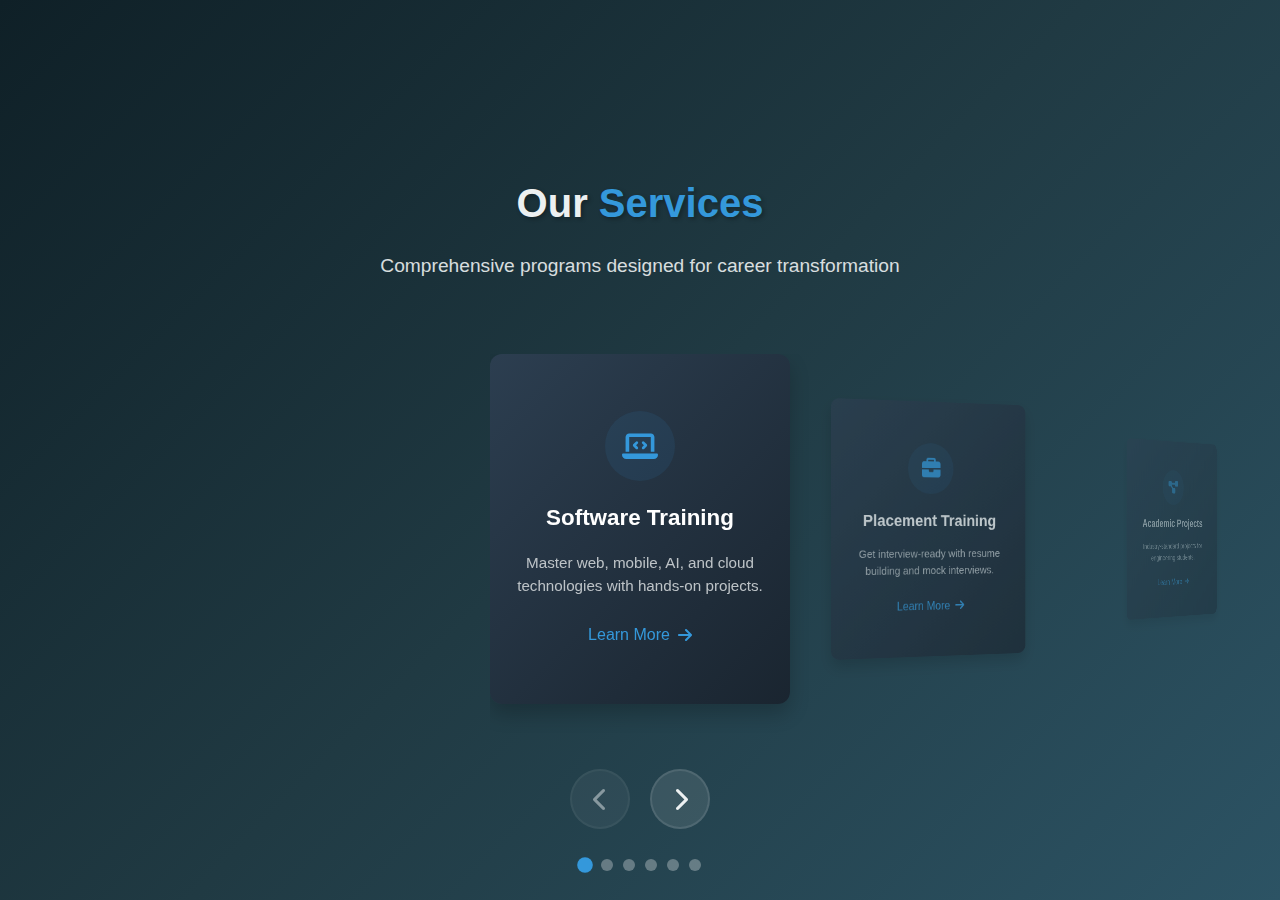
<file: trial.html>
<!DOCTYPE html>
<html lang="en">

<head>
    <meta charset="UTF-8">
    <meta name="viewport" content="width=device-width, initial-scale=1.0">
    <title>Fixed 3D Services Carousel</title>
    <link rel="stylesheet" href="https://cdnjs.cloudflare.com/ajax/libs/font-awesome/6.4.0/css/all.min.css">
    <style>
        * {
            margin: 0;
            padding: 0;
            box-sizing: border-box;
        }

        .service-section {
            font-family: 'Segoe UI', Tahoma, Geneva, Verdana, sans-serif;
            background: linear-gradient(135deg, #0f2027, #203a43, #2c5364);
            color: #ecf0f1;
            line-height: 1.6;
            min-height: 100vh;
            display: flex;
            justify-content: center;
            align-items: center;
            padding: 20px;
            overflow-x: hidden;
        }

        .services-container {
            max-width: 1200px;
            width: 100%;
            padding: 20px;
        }

        .services-heading {
            text-align: center;
            font-size: 2.5rem;
            margin-bottom: 1rem;
            text-shadow: 2px 2px 4px rgba(0, 0, 0, 0.3);
        }

        .services-heading span {
            color: #3498db;
        }

        .services-subheading {
            text-align: center;
            font-size: 1.2rem;
            margin-bottom: 3rem;
            opacity: 0.9;
            max-width: 600px;
            margin-left: auto;
            margin-right: auto;
        }

        .carousel-wrapper {
            position: relative;
            width: 100%;
            max-width: 1000px;
            margin: 0 auto;
            perspective: 1000px;
            height: 400px;
        }

        .carousel-inner {
            position: relative;
            width: 100%;
            height: 100%;
            transform-style: preserve-3d;
            transition: transform 0.5s ease;
        }

        .carousel-card {
            position: absolute;
            width: 300px;
            height: 350px;
            left: 50%;
            top: 50%;
            margin-left: -150px;
            margin-top: -175px;
            background: linear-gradient(135deg, #2c3e50, #1a2530);
            border-radius: 12px;
            display: flex;
            flex-direction: column;
            align-items: center;
            justify-content: center;
            padding: 25px;
            text-align: center;
            box-shadow: 0 10px 20px rgba(0, 0, 0, 0.2);
            transition: transform 0.5s ease, opacity 0.5s ease;
            backface-visibility: hidden;
        }

        .card-icon {
            width: 70px;
            height: 70px;
            margin: 0 auto 1.2rem;
            background-color: rgba(52, 152, 219, 0.1);
            border-radius: 50%;
            display: flex;
            align-items: center;
            justify-content: center;
            font-size: 1.8rem;
            color: #3498db;
            transition: all 0.3s ease;
        }

        .carousel-card:hover .card-icon {
            background-color: #3498db;
            color: #ffffff;
            transform: scale(1.1);
        }

        .card-title {
            font-size: 1.4rem;
            margin-bottom: 1rem;
            color: #ffffff;
        }

        .card-desc {
            color: #bdc3c7;
            margin-bottom: 1.5rem;
            font-size: 0.95rem;
            line-height: 1.5;
        }

        .card-link {
            display: inline-flex;
            align-items: center;
            color: #3498db;
            font-weight: 500;
            text-decoration: none;
            transition: all 0.3s ease;
        }

        .card-link i {
            margin-left: 0.5rem;
            transition: transform 0.3s ease;
        }

        .card-link:hover {
            color: #e74c3c;
        }

        .card-link:hover i {
            transform: translateX(3px);
        }

        .carousel-controls {
            display: flex;
            justify-content: center;
            gap: 20px;
            margin-top: 40px;
        }

        .ctrl-btnS {
            background: rgba(255, 255, 255, 0.1);
            color: #ecf0f1;
            width: 60px;
            height: 60px;
            border-radius: 50%;
            display: flex;
            align-items: center;
            justify-content: center;
            cursor: pointer;
            border: 2px solid rgba(255, 255, 255, 0.1);
            transition: all 0.3s ease;
            font-size: 1.5rem;
        }

        .ctrl-btnS:hover:not(:disabled) {
            background: #3498db;
            transform: scale(1.1);
        }

        .ctrl-btnS:disabled {
            opacity: 0.5;
            cursor: not-allowed;
        }

        .carousel-indicators {
            display: flex;
            gap: 10px;
            margin-top: 30px;
            justify-content: center;
        }

        .indicator-dot {
            width: 12px;
            height: 12px;
            border-radius: 50%;
            background: rgba(255, 255, 255, 0.3);
            cursor: pointer;
            transition: all 0.3s ease;
        }

        .indicator-dot.active {
            background: #3498db;
            transform: scale(1.3);
        }

        @media (max-width: 900px) {
            .carousel-wrapper {
                height: 380px;
            }

            .carousel-card {
                width: 280px;
                height: 330px;
                margin-left: -140px;
                margin-top: -165px;
                padding: 20px;
            }

            .card-icon {
                width: 60px;
                height: 60px;
                font-size: 1.5rem;
            }

            .card-title {
                font-size: 1.3rem;
            }

            .services-heading {
                font-size: 2.2rem;
            }
        }

        @media (max-width: 600px) {
            .carousel-wrapper {
                height: 350px;
            }

            .carousel-card {
                width: 250px;
                height: 300px;
                margin-left: -125px;
                margin-top: -150px;
                padding: 20px;
            }

            .card-icon {
                width: 55px;
                height: 55px;
                font-size: 1.4rem;
            }

            .card-title {
                font-size: 1.2rem;
            }

            .card-desc {
                font-size: 0.9rem;
            }

            .ctrl-btnS {
                width: 50px;
                height: 50px;
                font-size: 1.3rem;
            }

            .services-heading {
                font-size: 2rem;
            }

            .services-subheading {
                font-size: 1rem;
                margin-bottom: 2.5rem;
            }
        }
    </style>
</head>

<body>

    <section class="service-section">
        <div class="services-container">
            <h2 class="services-heading">Our <span>Services</span></h2>
            <p class="services-subheading">Comprehensive programs designed for career transformation</p>

            <div class="carousel-wrapper">
                <div class="carousel-inner" id="carouselInner">
                    <!-- Service cards will be generated by JavaScript -->
                </div>

                <div class="carousel-controls">
                    <button class="ctrl-btnS prev-btnS" id="prevBtnS" aria-label="Previous services" disabled>
                        <i class="fas fa-chevron-left"></i>
                    </button>
                    <button class="ctrl-btnS next-btnS" id="nextBtnS" aria-label="Next services">
                        <i class="fas fa-chevron-right"></i>
                    </button>
                </div>

                <div class="carousel-indicators" id="carouselIndicatorsS">
                    <!-- Indicators will be generated by JavaScript -->
                </div>
            </div>
        </div>
    </section>


    <script>
        document.addEventListener('DOMContentLoaded', function () {
            const carouselInner = document.getElementById('carouselInner');
            const prevBtn = document.getElementById('prevBtnS');
            const nextBtn = document.getElementById('nextBtnS');
            const carouselIndicators = document.getElementById('carouselIndicatorsS');

            const servicesData = [
                {
                    icon: 'fas fa-laptop-code',
                    title: 'Software Training',
                    description: 'Master web, mobile, AI, and cloud technologies with hands-on projects.',
                    link: '#courses'
                },
                {
                    icon: 'fas fa-briefcase',
                    title: 'Placement Training',
                    description: 'Get interview-ready with resume building and mock interviews.',
                    link: '#internships'
                },
                {
                    icon: 'fas fa-project-diagram',
                    title: 'Academic Projects',
                    description: 'Industry-standard projects for engineering students.',
                    link: '#projects'
                },
                {
                    icon: 'fas fa-film',
                    title: 'Media & Animation',
                    description: 'Professional training in graphic design and animation software.',
                    link: '#media'
                },
                {
                    icon: 'fas fa-chart-line',
                    title: 'Digital Marketing',
                    description: 'Master SEO, social media marketing, and content strategy.',
                    link: '#marketing'
                },
                {
                    icon: 'fas fa-user-tie',
                    title: 'Internship Program',
                    description: '6-month guaranteed internship with stipend.',
                    link: '#internships'
                }
            ];

            let currentPosition = 0;

            // Generate service cards
            function generateServiceCards() {
                carouselInner.innerHTML = '';
                carouselIndicators.innerHTML = '';

                servicesData.forEach((service, index) => {
                    // Create service card
                    const serviceCard = document.createElement('div');
                    serviceCard.className = 'carousel-card';
                    serviceCard.innerHTML = `
                        <div class="card-icon">
                            <i class="${service.icon}"></i>
                        </div>
                        <h3 class="card-title">${service.title}</h3>
                        <p class="card-desc">${service.description}</p>
                        <a href="${service.link}" class="card-link">Learn More <i class="fas fa-arrow-right"></i></a>
                    `;

                    // Append service card to carousel
                    carouselInner.appendChild(serviceCard);

                    // Create indicator
                    const indicator = document.createElement('div');
                    indicator.className = 'indicator-dot';
                    if (index === 0) indicator.classList.add('active');
                    indicator.addEventListener('click', () => navigateToIndex(index));
                    carouselIndicators.appendChild(indicator);
                });

                updateCarousel();
            }

            // Update carousel based on current position
            function updateCarousel() {
                const cards = document.querySelectorAll('.carousel-card');
                const indicators = document.querySelectorAll('.indicator-dot');

                cards.forEach((card, index) => {
                    const positionDiff = index - currentPosition;
                    const absPosition = Math.abs(positionDiff);

                    // Calculate transform values
                    let translateX = positionDiff * 320;
                    let translateZ = -absPosition * 100;
                    let rotateY = positionDiff * 15;
                    let scale = 1 - absPosition * 0.2;
                    let opacity = 1 - absPosition * 0.3;

                    // Center item
                    if (positionDiff === 0) {
                        translateZ = 0;
                        scale = 1;
                        opacity = 1;
                    }

                    // Apply transforms
                    card.style.transform = `translateX(${translateX}px) translateZ(${translateZ}px) rotateY(${rotateY}deg) scale(${scale})`;
                    card.style.opacity = opacity;
                    card.style.zIndex = cards.length - absPosition;
                });

                // Update indicators
                indicators.forEach((indicator, index) => {
                    if (index === currentPosition) {
                        indicator.classList.add('active');
                    } else {
                        indicator.classList.remove('active');
                    }
                });

                // Update button states
                prevBtn.disabled = currentPosition === 0;
                nextBtn.disabled = currentPosition === servicesData.length - 1;
            }

            // Navigate to specific index
            function navigateToIndex(index) {
                currentPosition = index;
                if (currentPosition < 0) currentPosition = servicesData.length - 1;
                if (currentPosition >= servicesData.length) currentPosition = 0;

                updateCarousel();
            }

            // Next service
            function nextService() {
                navigateToIndex(currentPosition + 1);
            }

            // Previous service
            function prevService() {
                navigateToIndex(currentPosition - 1);
            }

            // Event listeners
            prevBtn.addEventListener('click', prevService);
            nextBtn.addEventListener('click', nextService);

            // Initialize carousel
            generateServiceCards();

            // Keyboard navigation
            document.addEventListener('keydown', (e) => {
                if (e.key === 'ArrowLeft') prevService();
                if (e.key === 'ArrowRight') nextService();
            });

            // Swipe support for touch devices
            let touchStartX = 0;
            let touchEndX = 0;

            carouselInner.addEventListener('touchstart', (e) => {
                touchStartX = e.changedTouches[0].screenX;
            }, { passive: true });

            carouselInner.addEventListener('touchend', (e) => {
                touchEndX = e.changedTouches[0].screenX;
                handleSwipe();
            }, { passive: true });

            function handleSwipe() {
                const swipeThreshold = 50;

                if (touchStartX - touchEndX > swipeThreshold) {
                    nextService();
                }

                if (touchEndX - touchStartX > swipeThreshold) {
                    prevService();
                }
            }
        });
    </script>
</body>

</html>
</file>
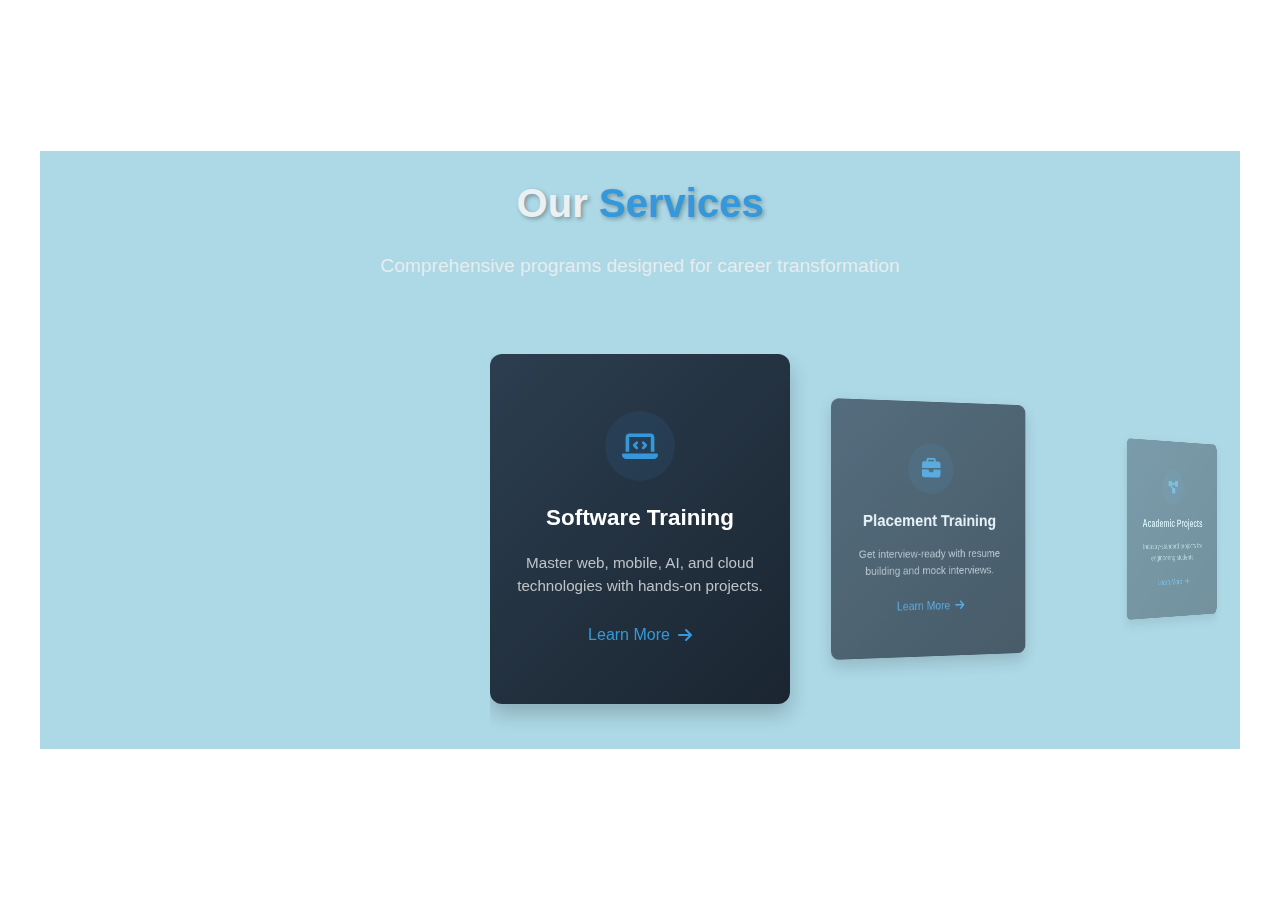
<file: triyal3.html>
<!DOCTYPE html>
<html lang="en">
<head>
    <meta charset="UTF-8">
    <meta name="viewport" content="width=device-width, initial-scale=1.0">
    <title>Simple 3D Services Carousel</title>
    <link rel="stylesheet" href="https://cdnjs.cloudflare.com/ajax/libs/font-awesome/6.4.0/css/all.min.css">
    <style>
        :root {
            --primary-color: #3498db;
            --secondary-color: #2c3e50;
            --accent-color: #e74c3c;
            --text-color: #ecf0f1;
            --light-gray: #bdc3c7;
            --white: #ffffff;
            --card-bg: linear-gradient(135deg, #2c3e50, #1a2530);
            --shadow: 0 10px 20px rgba(0, 0, 0, 0.2);
        }

        * {
            margin: 0;
            padding: 0;
            box-sizing: border-box;
        }

        .service-section {
            font-family: 'Segoe UI', Tahoma, Geneva, Verdana, sans-serif;
            /* background: linear-gradient(135deg, #0f2027, #203a43, #2c5364); */
            color: var(--text-color);
            line-height: 1.6;
            min-height: 100vh;
            display: flex;
            justify-content: center;
            align-items: center;
            padding: 20px;
        }

        .container-s {
            max-width: 1200px;
            width: 100%;
            padding: 20px;
            background-color: lightblue;
            overflow-x: auto;
        }

        .section-title {
            text-align: center;
            font-size: 2.5rem;
            margin-bottom: 1rem;
            text-shadow: 2px 2px 4px rgba(0, 0, 0, 0.3);
        }

        .section-title span {
            color: var(--primary-color);
        }

        .section-subtitle {
            text-align: center;
            font-size: 1.2rem;
            margin-bottom: 3rem;
            opacity: 0.9;
            max-width: 600px;
            margin-left: auto;
            margin-right: auto;
        }

        .carousel-container {
            position: relative;
            width: 100%;
            max-width: 1000px;
            margin: 0 auto;
            perspective: 1000px;
            height: 400px;
        }

        .carousel {
            position: relative;
            width: 100%;
            height: 100%;
            transform-style: preserve-3d;
            transition: transform 0.5s ease;
        }

        .carousel-item {
            position: absolute;
            width: 300px;
            height: 350px;
            left: 50%;
            top: 50%;
            margin-left: -150px;
            margin-top: -175px;
            background: var(--card-bg);
            border-radius: 12px;
            display: flex;
            flex-direction: column;
            align-items: center;
            justify-content: center;
            padding: 25px;
            text-align: center;
            box-shadow: var(--shadow);
            transition: transform 0.5s ease, opacity 0.5s ease;
            backface-visibility: hidden;
        }

        .service-icon {
            width: 70px;
            height: 70px;
            margin: 0 auto 1.2rem;
            background-color: rgba(52, 152, 219, 0.1);
            border-radius: 50%;
            display: flex;
            align-items: center;
            justify-content: center;
            font-size: 1.8rem;
            color: var(--primary-color);
            transition: all 0.3s ease;
        }

        .carousel-item h3 {
            font-size: 1.4rem;
            margin-bottom: 1rem;
            color: var(--white);
        }

        .carousel-item p {
            color: var(--light-gray);
            margin-bottom: 1.5rem;
            font-size: 0.95rem;
            line-height: 1.5;
        }

        .service-link {
            display: inline-flex;
            align-items: center;
            color: var(--primary-color);
            font-weight: 500;
            text-decoration: none;
            transition: all 0.3s ease;
        }

        .service-link i {
            margin-left: 0.5rem;
            transition: transform 0.3s ease;
        }

        .service-link:hover {
            color: var(--accent-color);
        }

        .service-link:hover i {
            transform: translateX(3px);
        }

        .controls {
            display: flex;
            justify-content: center;
            gap: 20px;
            margin-top: 40px;
        }

        .carousel-btn {
            background: rgba(255, 255, 255, 0.1);
            color: var(--text-color);
            width: 60px;
            height: 60px;
            border-radius: 50%;
            display: flex;
            align-items: center;
            justify-content: center;
            cursor: pointer;
            border: 2px solid rgba(255, 255, 255, 0.1);
            transition: all 0.3s ease;
            font-size: 1.5rem;
        }

        .carousel-btn:hover:not(:disabled) {
            background: var(--primary-color);
            transform: scale(1.1);
        }

        .carousel-btn:disabled {
            opacity: 0.5;
            cursor: not-allowed;
        }

        .indicators {
            display: flex;
            gap: 10px;
            margin-top: 30px;
            justify-content: center;
        }

        .indicator {
            width: 12px;
            height: 12px;
            border-radius: 50%;
            background: rgba(255, 255, 255, 0.3);
            cursor: pointer;
            transition: all 0.3s ease;
        }

        .indicator.active {
            background: var(--primary-color);
            transform: scale(1.3);
        }

        @media (max-width: 768px) {
            .carousel-container {
                height: 350px;
            }
            
            .carousel-item {
                width: 250px;
                height: 300px;
                margin-left: -125px;
                margin-top: -150px;
                padding: 20px;
            }
            
            .service-icon {
                width: 60px;
                height: 60px;
                font-size: 1.5rem;
            }
            
            .carousel-item h3 {
                font-size: 1.2rem;
            }
            
            .carousel-btn {
                width: 50px;
                height: 50px;
            }
            
            .section-title {
                font-size: 2rem;
            }
            
            .section-subtitle {
                font-size: 1rem;
            }
        }
    </style>
</head>
<body>
    <section class="service-section">
        <div class="container-s">
        <h2 class="section-title">Our <span>Services</span></h2>
        <p class="section-subtitle">Comprehensive programs designed for career transformation</p>

        <div class="carousel-container">
            <div class="carousel" id="carousel">
                <!-- Service cards will be generated by JavaScript -->
            </div>

            <div class="controls">
                <button class="carousel-btn prev-btn" id="prev-btn" aria-label="Previous services" disabled>
                    <i class="fas fa-chevron-left"></i>
                </button>
                <button class="carousel-btn next-btn" id="next-btn" aria-label="Next services">
                    <i class="fas fa-chevron-right"></i>
                </button>
            </div>

            <div class="indicators" id="indicators">
                <!-- Indicators will be generated by JavaScript -->
            </div>
        </div>
    </div>
    </section>
    

    <script>
        document.addEventListener('DOMContentLoaded', function() {
            const carousel = document.getElementById('carousel');
            const prevBtn = document.getElementById('prev-btn');
            const nextBtn = document.getElementById('next-btn');
            const indicatorsContainer = document.getElementById('indicators');
            
            const services = [
                {
                    icon: 'fas fa-laptop-code',
                    title: 'Software Training',
                    description: 'Master web, mobile, AI, and cloud technologies with hands-on projects.',
                    link: '#courses'
                },
                {
                    icon: 'fas fa-briefcase',
                    title: 'Placement Training',
                    description: 'Get interview-ready with resume building and mock interviews.',
                    link: '#internships'
                },
                {
                    icon: 'fas fa-project-diagram',
                    title: 'Academic Projects',
                    description: 'Industry-standard projects for engineering students.',
                    link: '#projects'
                },
                {
                    icon: 'fas fa-film',
                    title: 'Media & Animation',
                    description: 'Professional training in graphic design and animation software.',
                    link: '#media'
                },
                {
                    icon: 'fas fa-chart-line',
                    title: 'Digital Marketing',
                    description: 'Master SEO, social media marketing, and content strategy.',
                    link: '#marketing'
                },
                {
                    icon: 'fas fa-user-tie',
                    title: 'Internship Program',
                    description: '6-month guaranteed internship with stipend.',
                    link: '#internships'
                }
            ];
            
            let currentIndex = 0;
            
            // Generate service cards
            function generateServiceCards() {
                carousel.innerHTML = '';
                indicatorsContainer.innerHTML = '';
                
                services.forEach((service, index) => {
                    // Create service card
                    const serviceCard = document.createElement('div');
                    serviceCard.className = 'carousel-item';
                    serviceCard.innerHTML = `
                        <div class="service-icon">
                            <i class="${service.icon}"></i>
                        </div>
                        <h3>${service.title}</h3>
                        <p>${service.description}</p>
                        <a href="${service.link}" class="service-link">Learn More <i class="fas fa-arrow-right"></i></a>
                    `;
                    
                    // Append service card to carousel
                    carousel.appendChild(serviceCard);
                    
                    // Create indicator
                    const indicator = document.createElement('div');
                    indicator.className = 'indicator';
                    if (index === 0) indicator.classList.add('active');
                    indicator.addEventListener('click', () => moveToIndex(index));
                    indicatorsContainer.appendChild(indicator);
                });
                
                updateCarousel();
            }
            
            // Update carousel based on current index
            function updateCarousel() {
                const items = document.querySelectorAll('.carousel-item');
                const indicators = document.querySelectorAll('.indicator');
                
                items.forEach((item, index) => {
                    const position = index - currentIndex;
                    const absPosition = Math.abs(position);
                    
                    // Calculate transform values - simpler 3D effect
                    let translateX = position * 320; // Increased spacing for better visibility
                    let translateZ = -absPosition * 100;
                    let rotateY = position * 15; // Reduced rotation for simpler effect
                    let scale = 1 - absPosition * 0.2;
                    let opacity = 1 - absPosition * 0.3;
                    
                    // Center item
                    if (position === 0) {
                        translateZ = 0;
                        scale = 1;
                        opacity = 1;
                    }
                    
                    // Apply transforms
                    item.style.transform = `translateX(${translateX}px) translateZ(${translateZ}px) rotateY(${rotateY}deg) scale(${scale})`;
                    item.style.opacity = opacity;
                    item.style.zIndex = items.length - absPosition;
                });
                
                // Update indicators
                indicators.forEach((indicator, index) => {
                    if (index === currentIndex) {
                        indicator.classList.add('active');
                    } else {
                        indicator.classList.remove('active');
                    }
                });
                
                // Update button states
                prevBtn.disabled = currentIndex === 0;
                nextBtn.disabled = currentIndex === services.length - 1;
            }
            
            // Move to specific index
            function moveToIndex(index) {
                currentIndex = index;
                if (currentIndex < 0) currentIndex = services.length - 1;
                if (currentIndex >= services.length) currentIndex = 0;
                
                updateCarousel();
            }
            
            // Next service
            function nextService() {
                moveToIndex(currentIndex + 1);
            }
            
            // Previous service
            function prevService() {
                moveToIndex(currentIndex - 1);
            }
            
            // Event listeners
            prevBtn.addEventListener('click', prevService);
            nextBtn.addEventListener('click', nextService);
            
            // Initialize carousel
            generateServiceCards();
            
            // Keyboard navigation
            document.addEventListener('keydown', (e) => {
                if (e.key === 'ArrowLeft') prevService();
                if (e.key === 'ArrowRight') nextService();
            });
            
            // Swipe support for touch devices
            let touchStartX = 0;
            let touchEndX = 0;
            
            carousel.addEventListener('touchstart', (e) => {
                touchStartX = e.changedTouches[0].screenX;
            }, {passive: true});
            
            carousel.addEventListener('touchend', (e) => {
                touchEndX = e.changedTouches[0].screenX;
                handleSwipe();
            }, {passive: true});
            
            function handleSwipe() {
                const minSwipeDistance = 50;
                
                if (touchStartX - touchEndX > minSwipeDistance) {
                    nextService();
                }
                
                if (touchEndX - touchStartX > minSwipeDistance) {
                    prevService();
                }
            }
        });
    </script>
</body>
</html>
</file>
